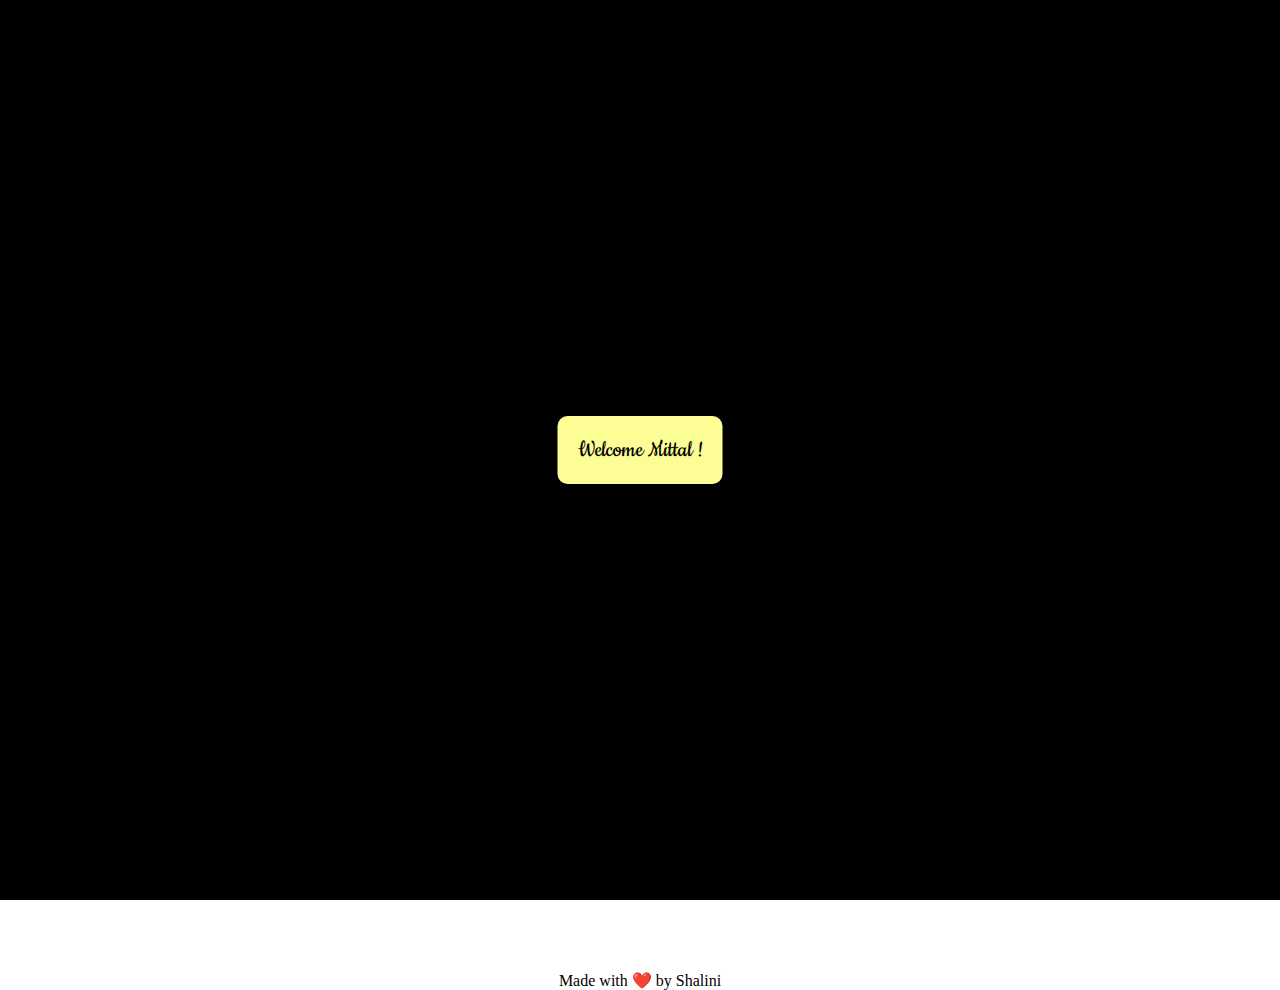
<file: index.html>
<!DOCTYPE html>
<html lang="en">
  <head>
    <meta charset="UTF-8" />
    <link
      href="https://fonts.googleapis.com/css2?family=Cookie&display=swap"
      rel="stylesheet"
    />
    <link rel="preconnect" href="https://fonts.gstatic.com" />
    <link
      href="https://fonts.googleapis.com/css2?family=Sacramento&display=swap"
      rel="stylesheet"
    />
    <meta name="viewport" content="width=device-width, initial-scale=1.0" />
    <link rel="stylesheet" href="styles.css" />
    <title>Devuuuu</title>
    <script src="http://ajax.googleapis.com/ajax/libs/jquery/2.1.3/jquery.min.js"></script>
    <script type="text/javascript" src="jquery.fireworks.js"></script>

    <!-- Favicons -->
    <link
      rel="apple-touch-icon"
      sizes="180x180"
      href="favicon/apple-touch-icon.png"
    />
    <link
      rel="icon"
      type="image/png"
      sizes="32x32"
      href="favicon/favicon-32x32.png"
    />
    <link
      rel="icon"
      type="image/png"
      sizes="16x16"
      href="favicon/favicon-16x16.png"
    />
    <link rel="manifest" href="favicon/site.webmanifest" />
    <meta name="msapplication-TileColor" content="#da532c" />
    <meta name="theme-color" content="#ffffff" />
  </head>
  <body>
    <div class="header">
      <div class="stars"></div>
      <div class="twinkling"></div>
      <button onclick="start()" class="start">Welcome Mittal !</button>
    </div>
    <div id="balloon-container"></div>
    <p class="naga">Made with ❤️ by Shalini</p>
    <script src="script.js"></script>
  </body>
</html>
</file>
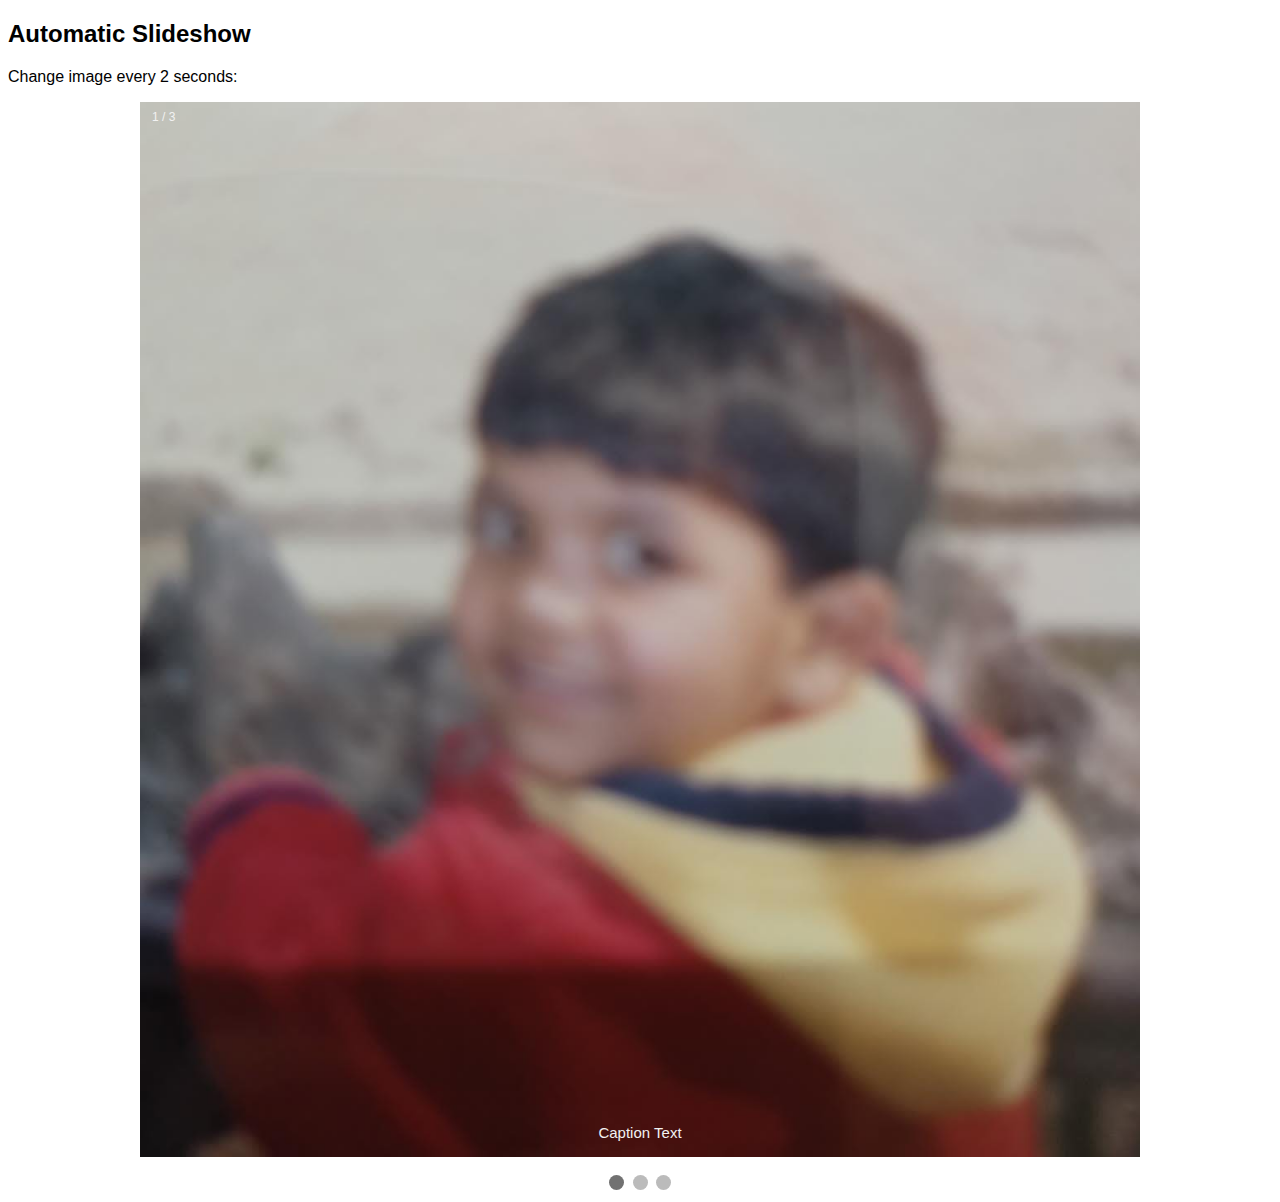
<file: slide.html>
<!DOCTYPE html>
<html>
  <head>
    <meta name="viewport" content="width=device-width, initial-scale=1" />
    <style>
      * {
        box-sizing: border-box;
      }
      body {
        font-family: Verdana, sans-serif;
      }
      .mySlides {
        display: none;
      }
      img {
        vertical-align: middle;
      }

      /* Slideshow container */
      .slideshow-container {
        max-width: 1000px;
        position: relative;
        margin: auto;
      }

      /* Caption text */
      .text {
        color: #f2f2f2;
        font-size: 15px;
        padding: 8px 12px;
        position: absolute;
        bottom: 8px;
        width: 100%;
        text-align: center;
      }

      /* Number text (1/3 etc) */
      .numbertext {
        color: #f2f2f2;
        font-size: 12px;
        padding: 8px 12px;
        position: absolute;
        top: 0;
      }

      /* The dots/bullets/indicators */
      .dot {
        height: 15px;
        width: 15px;
        margin: 0 2px;
        background-color: #bbb;
        border-radius: 50%;
        display: inline-block;
        transition: background-color 0.6s ease;
      }

      .active {
        background-color: #717171;
      }

      /* Fading animation */
      .fade {
        animation-name: fade;
        animation-duration: 1.5s;
      }

      @keyframes fade {
        from {
          opacity: 0.4;
        }
        to {
          opacity: 1;
        }
      }

      /* On smaller screens, decrease text size */
      @media only screen and (max-width: 300px) {
        .text {
          font-size: 11px;
        }
      }
    </style>
  </head>
  <body>
    <h2>Automatic Slideshow</h2>
    <p>Change image every 2 seconds:</p>

    <div class="slideshow-container">
      <div class="mySlides fade">
        <div class="numbertext">1 / 3</div>
        <img src="dev.jpg" style="width: 100%" />
        <div class="text">Caption Text</div>
      </div>

      <div class="mySlides fade">
        <div class="numbertext">2 / 3</div>
        <img src="dev1.jpg" style="width: 100%" />
        <div class="text">Caption Two</div>
      </div>

      <div class="mySlides fade">
        <div class="numbertext">3 / 3</div>
        <img src="dev2.jpg" style="width: 100%" />
        <div class="text">Caption Three</div>
      </div>

      <div class="mySlides fade">
        <div class="numbertext">3 / 3</div>
        <img src="dev4.jpg" style="width: 100%" />
        <div class="text">Caption Three</div>
      </div>

      <div class="mySlides fade">
        <div class="numbertext">3 / 3</div>
        <img src="dev5.jpg" style="width: 100%" />
        <div class="text">Caption Three</div>
      </div>

      <div class="mySlides fade">
        <div class="numbertext">3 / 3</div>
        <img src="dev6.jpg" style="width: 100%" />
        <div class="text">Caption Three</div>
      </div>

      <div class="mySlides fade">
        <div class="numbertext">3 / 3</div>
        <img src="dev7.jpg" style="width: 100%" />
        <div class="text">Caption Three</div>
      </div>

      <div class="mySlides fade">
        <div class="numbertext">3 / 3</div>
        <img src="dev8.jpg" style="width: 100%" />
        <div class="text">Caption Three</div>
      </div>

      <div class="mySlides fade">
        <div class="numbertext">3 / 3</div>
        <img src="dev9.jpg" style="width: 100%" />
        <div class="text">Caption Three</div>
      </div>

      <div class="mySlides fade">
        <div class="numbertext">3 / 3</div>
        <img src="dev10.jpg" style="width: 100%" />
        <div class="text">Caption Three</div>
      </div>

      <div class="mySlides fade">
        <div class="numbertext">3 / 3</div>
        <img src="dev11.jpg" style="width: 100%" />
        <div class="text">Caption Three</div>
      </div>
    </div>
    <br />

    <div style="text-align: center">
      <span class="dot"></span>
      <span class="dot"></span>
      <span class="dot"></span>
    </div>

    <script>
      let slideIndex = 0;
      showSlides();

      function showSlides() {
        let i;
        let slides = document.getElementsByClassName("mySlides");
        let dots = document.getElementsByClassName("dot");
        for (i = 0; i < slides.length; i++) {
          slides[i].style.display = "none";
        }
        slideIndex++;
        if (slideIndex > slides.length) {
          slideIndex = 1;
        }
        for (i = 0; i < dots.length; i++) {
          dots[i].className = dots[i].className.replace(" active", "");
        }
        slides[slideIndex - 1].style.display = "block";
        dots[slideIndex - 1].className += " active";
        setTimeout(showSlides, 2000); // Change image every 2 seconds
      }
    </script>
  </body>
</html>
</file>
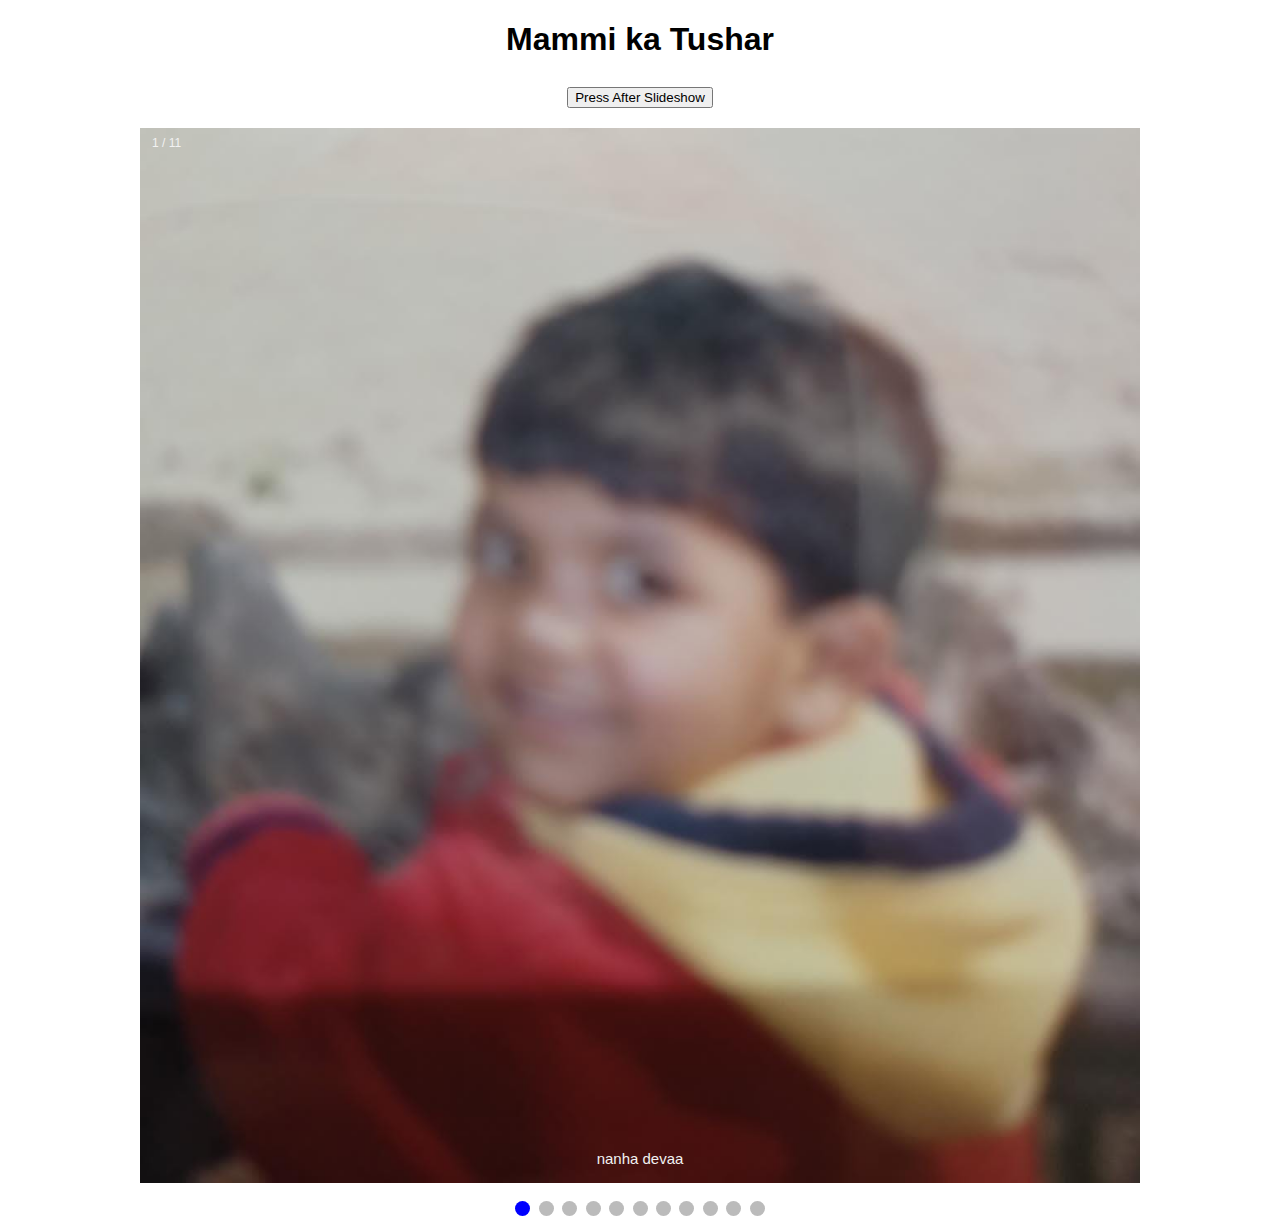
<file: slides.html>
<!DOCTYPE html>
<html>
  <head>
    <meta name="viewport" content="width=device-width, initial-scale=1" />
    <style>
      * {
        box-sizing: border-box;
      }
      body {
        font-family: Verdana, sans-serif;
      }
      .mySlides {
        display: none;
      }
      img {
        vertical-align: middle;
      }

      /* Slideshow container */
      .slideshow-container {
        max-width: 1000px;
        position: relative;
        margin: auto;
      }

      /* Caption text */
      .text {
        color: #f2f2f2;
        font-size: 15px;
        padding: 8px 12px;
        position: absolute;
        bottom: 8px;
        width: 100%;
        text-align: center;
      }

      /* Number text (1/3 etc) */
      .numbertext {
        color: #f2f2f2;
        font-size: 12px;
        padding: 8px 12px;
        position: absolute;
        top: 0;
      }

      /* The dots/bullets/indicators */
      .dot {
        height: 15px;
        width: 15px;
        margin: 0 2px;
        background-color: #bbb;
        border-radius: 50%;
        display: inline-block;
        transition: background-color 0.6s ease;
      }

      .active {
        background-color: blue;
      }

      /* Fading animation */
      .fade {
        animation-name: fade;
        animation-duration: 1.5s;
      }

      @keyframes fade {
        from {
          opacity: 0.4;
        }
        to {
          opacity: 1;
        }
      }

      /* On smaller screens, decrease text size */
      @media only screen and (max-width: 300px) {
        .text {
          font-size: 11px;
        }
      }
      body, html {
  height: 100%;
  margin: 0;
  font-family: Arial, Helvetica, sans-serif;
}

* {
  box-sizing: border-box;
}

.bg-image {
  /* The image used */
  background-image: url("cartoon.jpg");
  
  /* Add the blur effect */
  filter: blur(8px);
  -webkit-filter: blur(8px);
  
  /* Full height */
  height: 100%; 
  
  /* Center and scale the image nicely */
  background-position: center;
  background-repeat: no-repeat;
  background-size: cover;
}

/* Position text in the middle of the page/image */
.bg-text {
  background-color: rgb(0,0,0); /* Fallback color */
  background-color: rgba(0,0,0, 0.4); /* Black w/opacity/see-through */
  color: white;
  font-weight: bold;
  border: 3px solid #f1f1f1;
  position: absolute;
  top: 50%;
  left: 50%;
  transform: translate(-50%, -50%);
  z-index: 2;
  width: 80%;
  padding: 20px;
  text-align: center;
}

    </style>
  </head>
  
  <script>
  audio = document.createElement("audio");
  audio.src = "./janam.mp3";
  audio.play();
  </script>
  
  
    
  <body>
   
    <h1><center>Mammi ka Tushar</center></h1>
   
<h2><center><button type="button" onclick="window.location.href = 'https://parindauddchla.github.io';">Press After Slideshow</button></center></h2> 

   
    <div class="slideshow-container">
      <div class="mySlides fade">
        <div class="numbertext">1 / 11</div>
        <img src="dev.jpg" style="width: 100%" />
        <div class="text">nanha devaa</div>
      </div>

      <div class="mySlides fade">
        <div class="numbertext">2 / 11</div>
        <img src="dev1.jpg" style="width: 100%" />
        <div class="text">ittu sa devaa</div>
      </div>

      <div class="mySlides fade">
        <div class="numbertext">3 / 11</div>
        <img src="dev2.jpg" style="width: 100%" />
        <div class="text">kise pta tha ye afsar bnega</div>
      </div>

      <div class="mySlides fade">
        <div class="numbertext">4 / 11</div>
        <img src="dev4.jpg" style="width: 100%" />
        <div class="text">u look cute btw</div>
      </div>

      <div class="mySlides fade">
        <div class="numbertext">5 / 11</div>
        <img src="dev5.jpg" style="width: 100%" />
        <div class="text">cool devanssss</div>
      </div>

      <div class="mySlides fade">
        <div class="numbertext">6 / 11</div>
        <img src="dev6.jpg" style="width: 100%" />
        <div class="text">rakshabandhan</div>
      </div>

      <div class="mySlides fade">
        <div class="numbertext">7 / 11</div>
        <img src="dev7.jpg" style="width: 100%" />
        <div class="text">gussa aarha tha??</div>
      </div>

      <div class="mySlides fade">
        <div class="numbertext">8 / 11</div>
        <img src="dev8.jpg" style="width: 100%" />
        <div class="text">:))</div>
      </div>

      <div class="mySlides fade">
        <div class="numbertext">9 / 11</div>
        <img src="dev9.jpg" style="width: 100%" />
        <div class="text">hasta khelta devaa</div>
      </div>

      <div class="mySlides fade">
        <div class="numbertext">10 / 11</div>
        <img src="dev10.jpg" style="width: 100%" />
        <div class="text">ab bhi has lia kro aise??</div>
      </div>

      <div class="mySlides fade">
        <div class="numbertext">11 / 11</div>
        <img src="dev11.jpg" style="width: 100%" />
        <div class="text">ahemmm ahemm</div>
      </div>
    </div>
    <br />

    <div style="text-align: center">
      <span class="dot"></span>
      <span class="dot"></span>
      <span class="dot"></span>
      <span class="dot"></span>
      <span class="dot"></span>
      <span class="dot"></span>
      <span class="dot"></span>
      <span class="dot"></span>
      <span class="dot"></span>
      <span class="dot"></span>
      <span class="dot"></span>
    </div>

    <script>
      let slideIndex = 0;
      
      //showSlides();
      showSl();
      document.querySelector(".naga").style.bottom = "20px";

      function showSlides() {
        let i;
        let slides = document.getElementsByClassName("mySlides");
        let dots = document.getElementsByClassName("dot");
        for (i = 0; i < slides.length; i++) {
          slides[i].style.display = "none";
        }
        slideIndex++;
        if (slideIndex > slides.length) {
          slideIndex = 1;
        }
        for (i = 0; i < dots.length; i++) {
          dots[i].className = dots[i].className.replace(" active", "");
        }
        slides[slideIndex - 1].style.display = "block";
        dots[slideIndex - 1].className += " active";
        setTimeout(showSlides, 4000); // Change image every 4 seconds
        
        
      }
      
      function showSl(){
      if(!slideIndex)showSlides();}
      
      
    </script>
  </body>
</html>
</file>
<file: styles.css>
body {
  margin: 0;
  height: 100vh;
  width: 100%;
  overflow: hidden;
}

#balloon-container {
  position: absolute;
  top: 0;
  left: 0;
  width: 100%;
  height: 100vh;
  padding: 1em;
  box-sizing: border-box;
  display: flex;
  justify-content: center;
  align-items: center;
  flex-wrap: wrap;
  overflow: hidden;
}

.balloon {
  height: 125px;
  width: 105px;
  border-radius: 75% 75% 70% 70%;
  position: relative;
}

.balloon:before {
  content: "";
  height: 75px;
  width: 1px;
  padding: 1px;
  background-color: #fdfd96;
  display: block;
  position: absolute;
  top: 125px;
  left: 0;
  right: 0;
  margin: auto;
}

.balloon:after {
  content: "▲";
  text-align: center;
  display: block;
  position: absolute;
  color: inherit;
  top: 120px;
  left: 0;
  right: 0;
  margin: auto;
}

@keyframes float {
  0% {
    transform: translateY(100vh);
    opacity: 1;
  }
  100% {
    transform: translateY(-300vh);
    opacity: 0;
  }
}

* {
  margin: 0;
  padding: 0;
}
.header {
  background-color: rgba(33, 33, 33, 0.9);
  color: #ffffff;
  display: block;
  font: 14px/1.3 Arial, sans-serif;
  height: 100vh;
  position: relative;
  z-index: 5;
  width: 100%;
}
header h2 {
  font-size: 22px;
  margin: 0 auto;
  padding: 10px 0;
  width: 80%;
  text-align: center;
}
header a,
a:visited {
  text-decoration: none;
  color: #fcfcfc;
}

@keyframes move-twink-back {
  from {
    background-position: 0 0;
  }
  to {
    background-position: -10000px 5000px;
  }
}
@-webkit-keyframes move-twink-back {
  from {
    background-position: 0 0;
  }
  to {
    background-position: -10000px 5000px;
  }
}
@-moz-keyframes move-twink-back {
  from {
    background-position: 0 0;
  }
  to {
    background-position: -10000px 5000px;
  }
}
@-ms-keyframes move-twink-back {
  from {
    background-position: 0 0;
  }
  to {
    background-position: -10000px 5000px;
  }
}

.stars,
.twinkling {
  position: absolute;
  top: 0;
  left: 0;
  right: 0;
  bottom: 0;
  width: 100%;
  height: 100%;
  display: block;
}

.stars {
  background: #000
    url(http://www.script-tutorials.com/demos/360/images/stars.png) repeat top
    center;
  z-index: 0;
}

.twinkling {
  background: transparent
    url(http://www.script-tutorials.com/demos/360/images/twinkling.png) repeat
    top center;
  z-index: 1;

  -moz-animation: move-twink-back 200s linear infinite;
  -ms-animation: move-twink-back 200s linear infinite;
  -o-animation: move-twink-back 200s linear infinite;
  -webkit-animation: move-twink-back 200s linear infinite;
  animation: move-twink-back 200s linear infinite;
}

/* Start the Animation */
.start {
  font-family: "Cookie", cursive;
  font-size: 25px;
  position: absolute;
  padding: 20px;
  background-color: #fdfd96;
  top: 50%;
  left: 50%;
  transform: translate(-50%, -50%);
  z-index: 6;
  cursor: pointer;
  border-radius: 10px;
  border: none;
  transition: transform 0.1s;
}

.start:hover {
  transform: translate(-50%, -54%);
}

.start:active {
  transform: translate(-50%, -52%);
}

.start:focus {
  outline: none;
}

@keyframes remove {
  from {
    transform: translate(0, 0);
  }
  to {
    transform: translate(0, -200%);
  }
}

@keyframes rotate {
  0% {
    opacity: 0;
    transform: scale(0) rotate(0);
  }
  25% {
    opacity: 0.5;
    transform: scale(0.2) rotate(1turn);
  }
  50% {
    opacity: 1;
    transform: scale(0.4) rotate(2turn);
  }
  75% {
    opacity: 1;
    transform: scale(0.6) rotate(3turn);
  }
  100% {
    transform: scale(1) rotate(3turn);
  }
}

.heading {
  font-family: "Sacramento", cursive;
  font-weight: 500;
  animation: rotate 2s forwards;
  font-size: 70px;
  position: absolute;
  top: 45%;
  left: 26%;
}

.prabha_img {
  position: absolute;
}

.prabha_img.img_1 {
  top: 0;
  left: 0;
  width: 20%;
  animation: img_1 2s ease-in-out forwards;
}

.prabha_img.img_2 {
  top: -50%;
  right: -50%;
  width: 20%;
  animation: img_2 2s ease-in-out 1s forwards;
}

.prabha_img.img_3 {
  bottom: -50%;
  left: -50%;
  width: 20%;
  animation: img_3 2s ease-in-out 2s forwards;
}

.prabha_img.img_4 {
  bottom: -50%;
  right: -50%;
  width: 10%;
  animation: img_4 2s ease-in-out 3s forwards;
}

.naga {
  position: absolute;
  bottom: -10%;
  left: 50%;
  transform: translateX(-50%);
  transition: all 1s;
}

@keyframes img_1 {
  from {
    top: -50%;
    left: -50%;
  }
  to {
    top: 0;
    left: 0;
  }
}

@keyframes img_2 {
  from {
    top: -50%;
    right: -50%;
  }
  to {
    top: 0;
    right: 0;
  }
}

@keyframes img_3 {
  from {
    bottom: -50%;
    left: -50%;
  }
  to {
    bottom: 0;
    left: 0;
  }
}

@keyframes img_4 {
  from {
    bottom: -50%;
    right: -50%;
  }
  to {
    bottom: 0;
    right: 0;
  }
}
</file>
